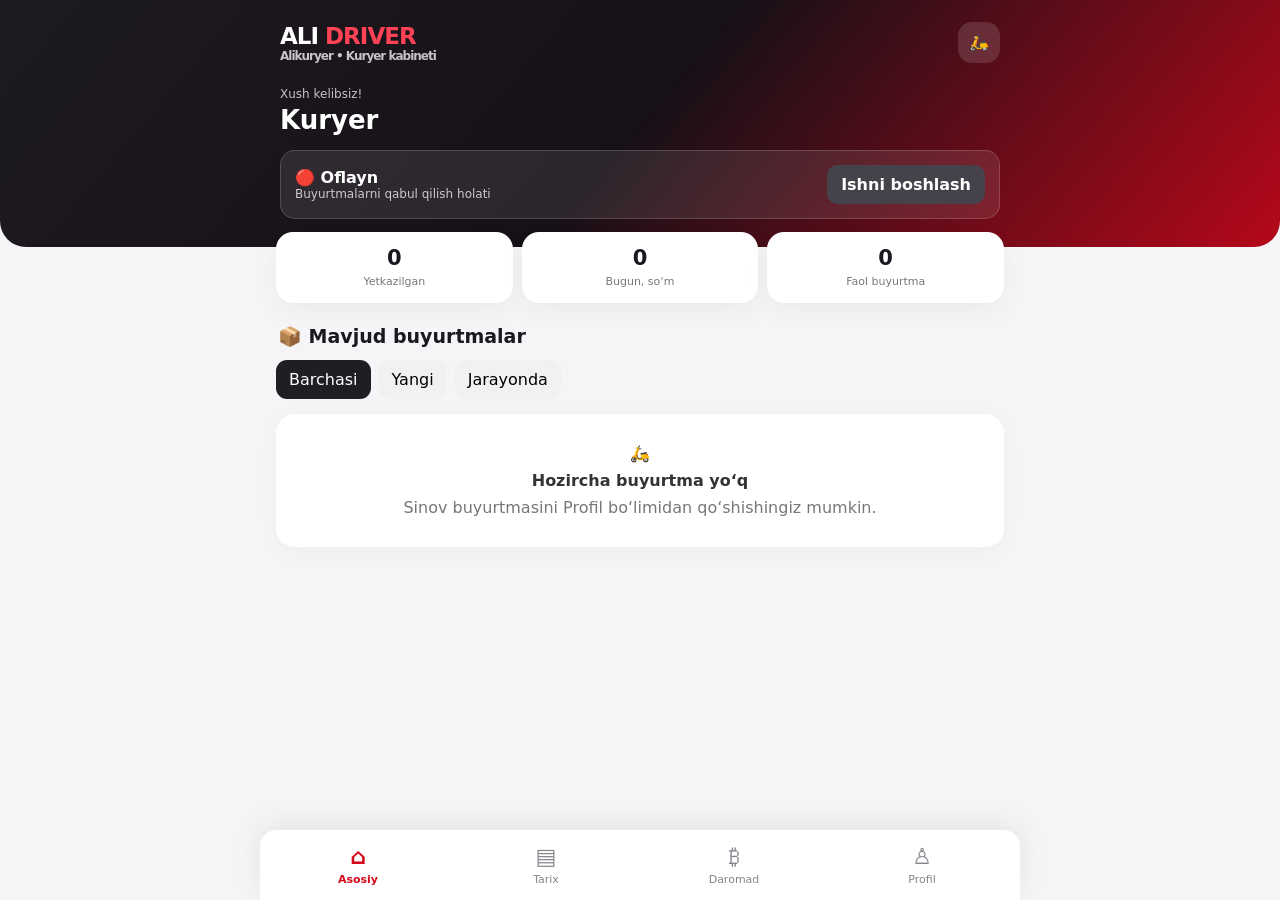
<file: docs/driver/index.html>
<!doctype html><html lang="uz"><head><meta charset="utf-8"><meta name="viewport" content="width=device-width,initial-scale=1,viewport-fit=cover"><meta name="theme-color" content="#d90a1b"><title>ALI DRIVER — Kuryer kabineti</title><style>
:root{font-family:Inter,system-ui,-apple-system,Arial,sans-serif;color:#19191f;background:#f5f5f7}*{box-sizing:border-box}body{margin:0;padding-bottom:95px}button,input,select{font:inherit}button{cursor:pointer;border:0}header{background:linear-gradient(130deg,#1d1b20,#171017 50%,#b5081a);color:white;padding:22px 18px 28px;border-radius:0 0 26px 26px}.top{display:flex;align-items:center;justify-content:space-between;gap:12px}.brand{font-size:23px;font-weight:900;letter-spacing:-1px}.brand em{font-style:normal;color:#ff4256}.small{font-size:12px;opacity:.75}.avatar{background:#ffffff22;border-radius:14px;padding:11px}.hello{margin:24px 0 15px}.hello h1{font-size:26px;margin:4px 0}.status{display:flex;align-items:center;justify-content:space-between;background:#ffffff18;border:1px solid #ffffff2b;padding:14px;border-radius:15px}.switch{background:#fff;color:#b60019;border-radius:11px;padding:10px 14px;font-weight:800}.switch.off{background:#46424b;color:white}main{max-width:760px;margin:auto;padding:16px}.stats{display:grid;grid-template-columns:repeat(3,minmax(0,1fr));gap:9px;margin-top:-31px;position:relative}.stat{background:white;border-radius:17px;padding:14px 9px;text-align:center;box-shadow:0 8px 24px #0000000b}.stat strong{display:block;font-size:21px}.stat span{font-size:11px;color:#777}.panel{background:white;border-radius:19px;padding:17px;margin:15px 0;box-shadow:0 5px 22px #00000008}.row{display:flex;align-items:center;justify-content:space-between;gap:10px}.sectiontitle{font-size:19px;margin:22px 2px 12px}.pill{display:inline-block;border-radius:99px;padding:6px 10px;font-size:11px;font-weight:800;background:#fff1f2;color:#bf0a1e}.muted{color:#767680;font-size:13px}.route{display:flex;gap:12px;align-items:flex-start;margin:16px 0}.dot{background:#ffe4e6;border-radius:12px;padding:11px}.route b{display:block;font-size:14px}.route small{color:#777}.line{height:1px;background:#eee;margin:13px 0}.primary{background:#dc0a1e;color:white;border-radius:13px;padding:13px 16px;font-weight:850;min-height:46px}.secondary{background:#f3f3f5;color:#29292f;border-radius:13px;padding:13px;font-weight:750}.actions{display:flex;gap:9px}.actions button{flex:1}.tabs{display:flex;gap:8px;overflow:auto}.tabs button{white-space:nowrap;background:#f1f1f3;padding:10px 13px;border-radius:11px}.tabs button.active{background:#1e1e24;color:white}.empty{text-align:center;padding:30px 12px;color:#777}.empty strong{display:block;color:#333;margin:8px}.view{display:none}.view.active{display:block}.bottom{position:fixed;bottom:0;left:0;right:0;background:white;display:flex;justify-content:space-around;box-shadow:0 -6px 30px #00000012;padding:8px 4px calc(8px + env(safe-area-inset-bottom));z-index:5}.bottom button{background:transparent;display:flex;flex-direction:column;align-items:center;gap:4px;font-size:11px;color:#85858c;min-width:65px;padding:6px}.bottom button span{font-size:22px}.bottom button.active{color:#d5091d;font-weight:800}.field{display:block;width:100%;border:1px solid #e1e1e5;border-radius:12px;padding:13px;margin:8px 0 14px;font-size:16px}.notice{font-size:12px;line-height:1.5;color:#666;background:#fff7e8;border-radius:12px;padding:12px;margin-top:12px}.money{font-weight:900;color:#bb0016}.toast{position:fixed;left:50%;bottom:90px;transform:translateX(-50%);background:#202026;color:white;padding:12px 18px;border-radius:13px;display:none;z-index:9;max-width:90vw}.tag{font-size:12px;color:#777}button:focus-visible,input:focus-visible{outline:3px solid #ff6979;outline-offset:2px}@media(min-width:760px){header{padding-left:max(20px,calc((100vw - 720px)/2));padding-right:max(20px,calc((100vw - 720px)/2))}.bottom{left:50%;width:760px;transform:translateX(-50%);border-radius:16px 16px 0 0}}@media(max-width:350px){.stat strong{font-size:17px}.actions{flex-wrap:wrap}.actions button{flex:1 0 100%}}
</style></head><body><header><div class="top"><div class="brand">ALI <em>DRIVER</em><div class="small">Alikuryer • Kuryer kabineti</div></div><div class="avatar">🛵</div></div><div class="hello"><div class="small">Xush kelibsiz!</div><h1 id="greeting">Kuryer</h1></div><div class="status"><div><strong id="statusLabel">🔴 Oflayn</strong><div class="small">Buyurtmalarni qabul qilish holati</div></div><button class="switch off" id="toggleOnline">Ishni boshlash</button></div></header><main><section id="home" class="view active"><div class="stats"><div class="stat"><strong id="dailyOrders">0</strong><span>Yetkazilgan</span></div><div class="stat"><strong id="dailyMoney">0</strong><span>Bugun, so‘m</span></div><div class="stat"><strong id="activeCount">0</strong><span>Faol buyurtma</span></div></div><h2 class="sectiontitle">📦 Mavjud buyurtmalar</h2><div class="tabs" id="filters"><button data-filter="all" class="active">Barchasi</button><button data-filter="new">Yangi</button><button data-filter="active">Jarayonda</button></div><div id="orderList"></div></section><section id="history" class="view"><h2 class="sectiontitle">📋 Buyurtmalar tarixi</h2><div id="historyList"></div></section><section id="earnings" class="view"><h2 class="sectiontitle">💰 Daromadlar</h2><div class="panel"><div class="muted">Bugungi daromad</div><h1 id="earnToday">0 so‘m</h1><div class="line"></div><div class="row"><span>Yetkazilgan buyurtmalar</span><strong id="earnCount">0</strong></div></div><div class="panel"><h3>Oxirgi yetkazishlar</h3><div id="earnList"></div></div></section><section id="profile" class="view"><h2 class="sectiontitle">👤 Kuryer profili</h2><div class="panel"><label for="driverName">Ism-familiya</label><input id="driverName" class="field" placeholder="Ismingiz"><label for="driverPhone">Telefon</label><input id="driverPhone" class="field" inputmode="tel" placeholder="+998 90 123 45 67"><label for="vehicle">Transport</label><select id="vehicle" class="field"><option>Elektr skuter</option><option>Velosiped</option><option>Mototsikl</option><option>Avtomobil</option></select><button class="primary" id="saveProfile">Profilni saqlash</button><p class="notice">Ushbu boshlang‘ich versiyada profil va buyurtmalar faqat shu qurilma brauzerida saqlanadi. Kuryerning shaxsini tasdiqlash, jonli GPS, real buyurtma taqsimoti va Supabase ulanishi hali yo‘q.</p></div><div class="panel"><h3>Sinov buyurtmalari</h3><p class="muted">Ilovani tekshirish uchun namunaviy buyurtma qo‘shing.</p><button class="secondary" id="createSample">+ Sinov buyurtmasi yaratish</button></div></section></main><nav class="bottom" aria-label="Asosiy menyu"><button class="active" data-view="home"><span>⌂</span>Asosiy</button><button data-view="history"><span>▤</span>Tarix</button><button data-view="earnings"><span>₿</span>Daromad</button><button data-view="profile"><span>♙</span>Profil</button></nav><div id="toast" class="toast" role="status"></div><script>
'use strict';const KEY='alikuryer-driver-v1';const $=id=>document.getElementById(id);const money=n=>new Intl.NumberFormat('uz-UZ').format(n)+' so‘m';const esc=s=>String(s).replace(/[&<>"']/g,c=>({'&':'&amp;','<':'&lt;','>':'&gt;','"':'&quot;',"'":'&#39;'}[c]));let state;try{state=JSON.parse(localStorage.getItem(KEY))||{}}catch(e){state={}}state.orders??=[];state.profile??={name:'',phone:'',vehicle:'Elektr skuter'};state.online??=false;let filter='all';function save(){try{localStorage.setItem(KEY,JSON.stringify(state))}catch(e){toast('Saqlashda xatolik yuz berdi')}}function toast(s){$('toast').textContent=s;$('toast').style.display='block';clearTimeout(window.toastTimer);window.toastTimer=setTimeout(()=>$('toast').style.display='none',2500)}function today(t){return new Date(t).toDateString()===new Date().toDateString()}function completed(){return state.orders.filter(o=>o.status===3)}function daily(){return completed().filter(o=>today(o.doneAt||o.created))}function render(){const active=state.orders.filter(o=>o.status>0&&o.status<3),done=daily();$('greeting').textContent=state.profile.name||'Kuryer';$('statusLabel').textContent=state.online?'🟢 Onlayn':'🔴 Oflayn';$('toggleOnline').textContent=state.online?'Ishni tugatish':'Ishni boshlash';$('toggleOnline').classList.toggle('off',!state.online);$('dailyOrders').textContent=done.length;$('dailyMoney').textContent=new Intl.NumberFormat('uz-UZ').format(done.reduce((s,o)=>s+o.fee,0));$('activeCount').textContent=active.length;$('earnToday').textContent=money(done.reduce((s,o)=>s+o.fee,0));$('earnCount').textContent=done.length;const visible=state.orders.filter(o=>o.status<3&&(filter==='all'||filter==='new'&&o.status===0||filter==='active'&&o.status>0));$('orderList').innerHTML=visible.length?visible.map(card).join(''):'<div class="panel empty">🛵<strong>Hozircha buyurtma yo‘q</strong>Sinov buyurtmasini Profil bo‘limidan qo‘shishingiz mumkin.</div>';$('historyList').innerHTML=completed().length?completed().slice().reverse().map(card).join(''):'<div class="panel empty">Yetkazilgan buyurtmalar hali yo‘q</div>';$('earnList').innerHTML=completed().length?completed().slice().reverse().map(o=>'<div class="row" style="margin:14px 0"><span>'+esc(o.id)+'<div class="muted">'+new Date(o.doneAt).toLocaleString('uz-UZ')+'</div></span><strong class="money">+'+money(o.fee)+'</strong></div>').join(''):'<p class="muted">Hali daromad yo‘q</p>';document.querySelectorAll('#filters button').forEach(b=>b.classList.toggle('active',b.dataset.filter===filter))}function card(o){const steps=['Yangi buyurtma','Qabul qilindi','Yetkazilmoqda','Yetkazildi'];return '<article class="panel"><div class="row"><strong>📦 '+esc(o.id)+'</strong><span class="pill">'+steps[o.status]+'</span></div><div class="row" style="margin-top:12px"><span class="tag">Buyurtma qiymati: '+money(o.amount)+'</span><strong class="money">+'+money(o.fee)+'</strong></div><div class="route"><div class="dot">🏪</div><div><b>'+esc(o.restaurant)+'</b><small>'+esc(o.pickup)+'</small></div></div><div class="route"><div class="dot">📍</div><div><b>Mijoz manzili</b><small>'+esc(o.dropoff)+'</small></div></div><div class="actions"><button class="secondary" data-map="'+esc(o.id)+'">🗺️ Xarita</button>'+(o.status<3?'<button class="primary" data-next="'+esc(o.id)+'">'+['Qabul qilish','Olib ketdim','Yetkazildi ✓'][o.status]+'</button>':'<span class="pill">✓ Yakunlandi</span>')+'</div></article>'}function next(id){const o=state.orders.find(x=>x.id===id);if(!o||o.status>=3)return;if(!state.online&&o.status===0)return toast('Avval onlayn holatga o‘ting');o.status++;if(o.status===3)o.doneAt=Date.now();save();render();toast(['','Buyurtma qabul qilindi','Yetkazish boshlandi','Yetkazildi deb belgilandi'][o.status])}function mapOrder(id){const o=state.orders.find(x=>x.id===id);if(!o)return;const address=o.status===0?o.pickup:o.dropoff;window.open('https://www.google.com/maps/search/?api=1&query='+encodeURIComponent(address),'_blank','noopener,noreferrer')}function sample(){const names=[['Osh Markaz','Markaziy ko‘cha, restoran','Bog‘ ko‘chasi, 12-uy'],['Burger House','Bozor yonidagi restoran','Mustaqillik ko‘chasi, 8-uy'],['Pitsa uyi','Shahar markazi','Yangi hayot ko‘chasi, 21-uy']];const n=names[state.orders.length%names.length];state.orders.unshift({id:'AKD-'+Date.now().toString().slice(-7),restaurant:n[0],pickup:n[1],dropoff:n[2],amount:84000,fee:12000,status:0,created:Date.now(),sample:true});save();render();toast('Sinov buyurtmasi qo‘shildi')}document.addEventListener('click',e=>{const n=e.target.closest('[data-next]');if(n)next(n.dataset.next);const m=e.target.closest('[data-map]');if(m)mapOrder(m.dataset.map)});document.querySelectorAll('.bottom button').forEach(b=>b.addEventListener('click',()=>{document.querySelectorAll('.bottom button').forEach(x=>x.classList.toggle('active',x===b));document.querySelectorAll('.view').forEach(x=>x.classList.toggle('active',x.id===b.dataset.view));window.scrollTo(0,0)}));document.querySelectorAll('#filters button').forEach(b=>b.addEventListener('click',()=>{filter=b.dataset.filter;render()}));$('toggleOnline').onclick=()=>{state.online=!state.online;save();render()};$('createSample').onclick=sample;$('saveProfile').onclick=()=>{const name=$('driverName').value.trim(),phone=$('driverPhone').value.trim();if(!name)return toast('Ismingizni kiriting');if(phone&&!/^\+?998[\s()\-\d]{9,18}$/.test(phone))return toast('Telefon raqamini tekshiring');state.profile={name,phone,vehicle:$('vehicle').value};save();render();toast('Profil saqlandi')};$('driverName').value=state.profile.name;$('driverPhone').value=state.profile.phone;$('vehicle').value=state.profile.vehicle;render();
</script></body></html>
</file>
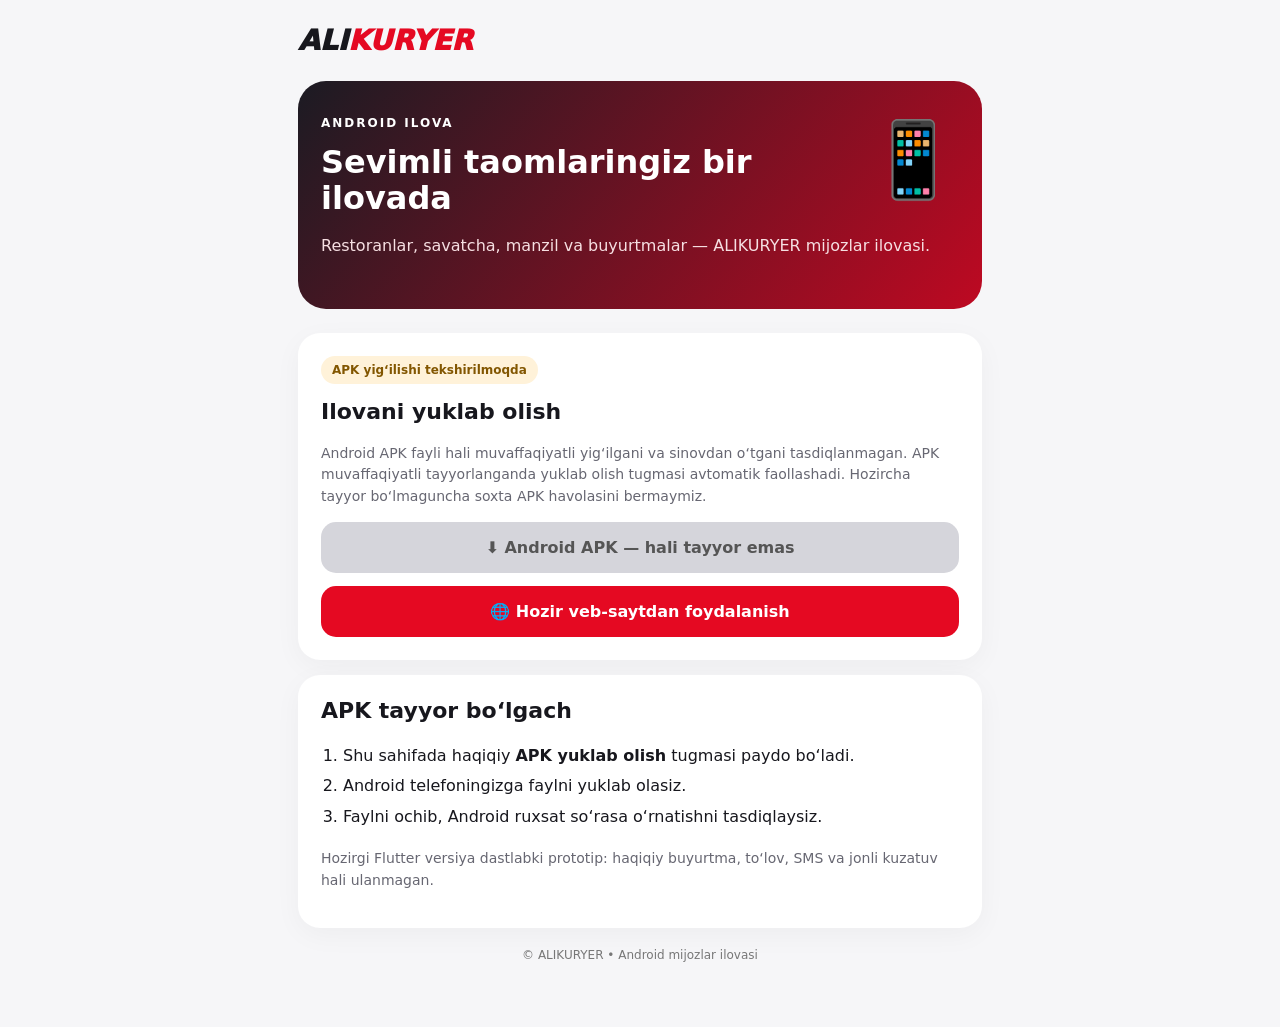
<file: docs/app.html>
<!doctype html><html lang="uz"><head><meta charset="utf-8"><meta name="viewport" content="width=device-width,initial-scale=1"><meta name="theme-color" content="#e50922"><title>ALIKURYER — Android ilovasi</title><style>*{box-sizing:border-box}body{margin:0;background:#f6f6f8;color:#17171d;font:16px system-ui,-apple-system,Arial,sans-serif}.wrap{max-width:720px;margin:auto;padding:24px 18px 45px}.brand{font-weight:950;font-size:28px;font-style:italic}.brand span{color:#e50922}.hero{background:linear-gradient(130deg,#1b1b23,#be0922);color:#fff;border-radius:28px;padding:35px 23px;margin:24px 0}.hero h1{font-size:32px;line-height:1.12;margin:15px 0}.hero p{color:#f6dfe2;line-height:1.6}.phone{font-size:74px;float:right}.card{background:#fff;border-radius:22px;padding:23px;margin-top:15px;box-shadow:0 7px 28px #0000000a}h2{margin-top:0;font-size:22px}.btn{display:block;text-align:center;text-decoration:none;border-radius:15px;padding:16px;font-weight:800;margin-top:13px}.primary{background:#e50922;color:#fff}.secondary{background:#f0f0f3;color:#222}.muted{color:#676772;line-height:1.55;font-size:14px}.status{display:inline-block;border-radius:99px;padding:7px 11px;background:#fff2d9;color:#825600;font-size:12px;font-weight:800}.disabled{background:#d5d5db;color:#555;cursor:not-allowed;border:0;width:100%;font:inherit;font-weight:800}.steps{padding-left:22px;line-height:1.9}a{color:#c80920}footer{text-align:center;color:#777;font-size:12px;padding:20px}</style></head><body><div class="wrap"><div class="brand">ALI<span>KURYER</span></div><section class="hero"><div class="phone" aria-hidden="true">📱</div><div style="font-size:12px;letter-spacing:2px;font-weight:800">ANDROID ILOVA</div><h1>Sevimli taomlaringiz bir ilovada</h1><p>Restoranlar, savatcha, manzil va buyurtmalar — ALIKURYER mijozlar ilovasi.</p></section><section class="card"><span class="status">APK yig‘ilishi tekshirilmoqda</span><h2 style="margin-top:15px">Ilovani yuklab olish</h2><p class="muted">Android APK fayli hali muvaffaqiyatli yig‘ilgani va sinovdan o‘tgani tasdiqlanmagan. APK muvaffaqiyatli tayyorlanganda yuklab olish tugmasi avtomatik faollashadi. Hozircha tayyor bo‘lmaguncha soxta APK havolasini bermaymiz.</p><a id="apkDownload" class="btn disabled" aria-disabled="true" style="pointer-events:none" href="#" download>⬇ Android APK — tekshirilmoqda</a><a class="btn primary" href="./">🌐 Hozir veb-saytdan foydalanish</a></section><section class="card"><h2>APK tayyor bo‘lgach</h2><ol class="steps"><li>Shu sahifada haqiqiy <b>APK yuklab olish</b> tugmasi paydo bo‘ladi.</li><li>Android telefoningizga faylni yuklab olasiz.</li><li>Faylni ochib, Android ruxsat so‘rasa o‘rnatishni tasdiqlaysiz.</li></ol><p class="muted">Hozirgi Flutter versiya dastlabki prototip: haqiqiy buyurtma, to‘lov, SMS va jonli kuzatuv hali ulanmagan.</p></section><footer>© ALIKURYER • Android mijozlar ilovasi</footer></div><script>(async function(){const a=document.getElementById("apkDownload");try{const r=await fetch("https://api.github.com/repos/alikuryer2026-crypto/alikuryer/releases/tags/customer-preview",{headers:{"Accept":"application/vnd.github+json"},cache:"no-store"});if(!r.ok)throw Error("not ready");const j=await r.json();const asset=(j.assets||[]).find(x=>x.name==="alikuryer-customer.apk"&&x.size>1000000);if(!asset)throw Error("missing apk");a.href=asset.browser_download_url;a.classList.remove("disabled");a.classList.add("primary");a.style.pointerEvents="auto";a.removeAttribute("aria-disabled");a.textContent="⬇ Android APK ni yuklab olish ("+(asset.size/1048576).toFixed(1)+" MB)";}catch(e){a.textContent="⬇ Android APK — hali tayyor emas";}})();</script></body></html>
</file>
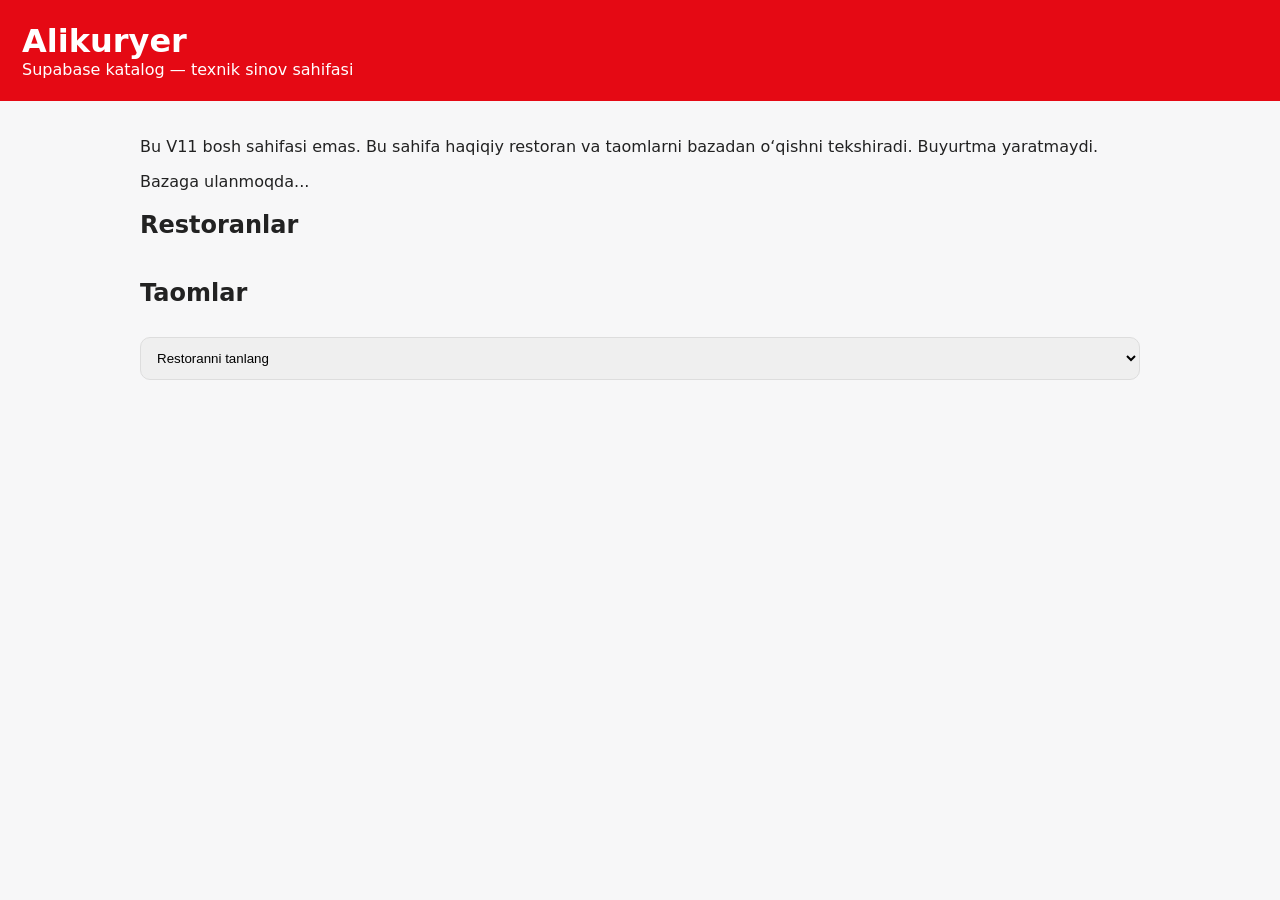
<file: docs/catalog.html>
<!doctype html><html lang="uz"><head><meta charset="utf-8"><meta name="viewport" content="width=device-width,initial-scale=1"><title>Alikuryer — Supabase katalog tekshiruvi</title><style>body{font:16px system-ui;background:#f7f7f8;color:#222;margin:0}header{background:#e50914;color:white;padding:22px}main{max-width:1000px;margin:auto;padding:20px}h1{margin:0}button{background:#e50914;color:white;border:0;border-radius:12px;padding:12px;cursor:pointer}.grid{display:grid;grid-template-columns:repeat(auto-fit,minmax(230px,1fr));gap:15px}.card{background:white;padding:18px;border-radius:18px;box-shadow:0 4px 20px #0001}small{color:#666}.err{color:#b00020}select{padding:12px;border:1px solid #ddd;border-radius:10px;width:100%;margin:10px 0}</style></head><body><header><h1>Alikuryer</h1><div>Supabase katalog — texnik sinov sahifasi</div></header><main><p>Bu V11 bosh sahifasi emas. Bu sahifa haqiqiy restoran va taomlarni bazadan o‘qishni tekshiradi. Buyurtma yaratmaydi.</p><p id="status">Bazaga ulanmoqda...</p><h2>Restoranlar</h2><div id="restaurants" class="grid"></div><h2>Taomlar</h2><select id="restaurant"><option value="">Restoranni tanlang</option></select><div id="foods" class="grid"></div></main><script type="module">
import {createClient} from 'https://esm.sh/@supabase/supabase-js@2';
import {createAlikuryerCatalog} from './alikuryer-live-catalog-v2.js';
const supabase=createClient('https://tuncowhplrzqaohiisnc.supabase.co','sb_publishable_sGmCLa3T1L-_ha1Ga6oBdA_yYiCiMKJ');
const api=createAlikuryerCatalog(supabase),status=document.querySelector('#status'),list=document.querySelector('#restaurants'),select=document.querySelector('#restaurant'),foods=document.querySelector('#foods');
function card(title,sub){const div=document.createElement('div');div.className='card';const b=document.createElement('b');b.textContent=title;const p=document.createElement('p');p.textContent=sub??'';div.append(b,p);return div}
async function load(){try{const [rs,cats]=await Promise.all([api.restaurants(),api.categories()]);status.textContent=rs.length+' ta faol restoran, '+cats.length+' ta kategoriya bazadan olindi.';list.replaceChildren(...rs.map(r=>card(r.name,r.description||r.address_line||'')));for(const r of rs){const o=document.createElement('option');o.value=r.id;o.textContent=r.name;select.append(o)}if(!rs.length)list.textContent='Hozircha faol restoran topilmadi.'}catch(e){status.className='err';status.textContent='Bazadan o‘qishda xato: '+e.message}}
select.addEventListener('change',async()=>{foods.textContent='Yuklanmoqda...';if(!select.value){foods.textContent='';return}try{const items=await api.menuItems(select.value);foods.replaceChildren(...items.map(f=>card(f.name,Number(f.price_uzs).toLocaleString('uz-UZ')+' so‘m · '+(f.description||''))));if(!items.length)foods.textContent='Mavjud taom topilmadi.'}catch(e){foods.className='err';foods.textContent='Xato: '+e.message}});load();
</script></body></html>
</file>
